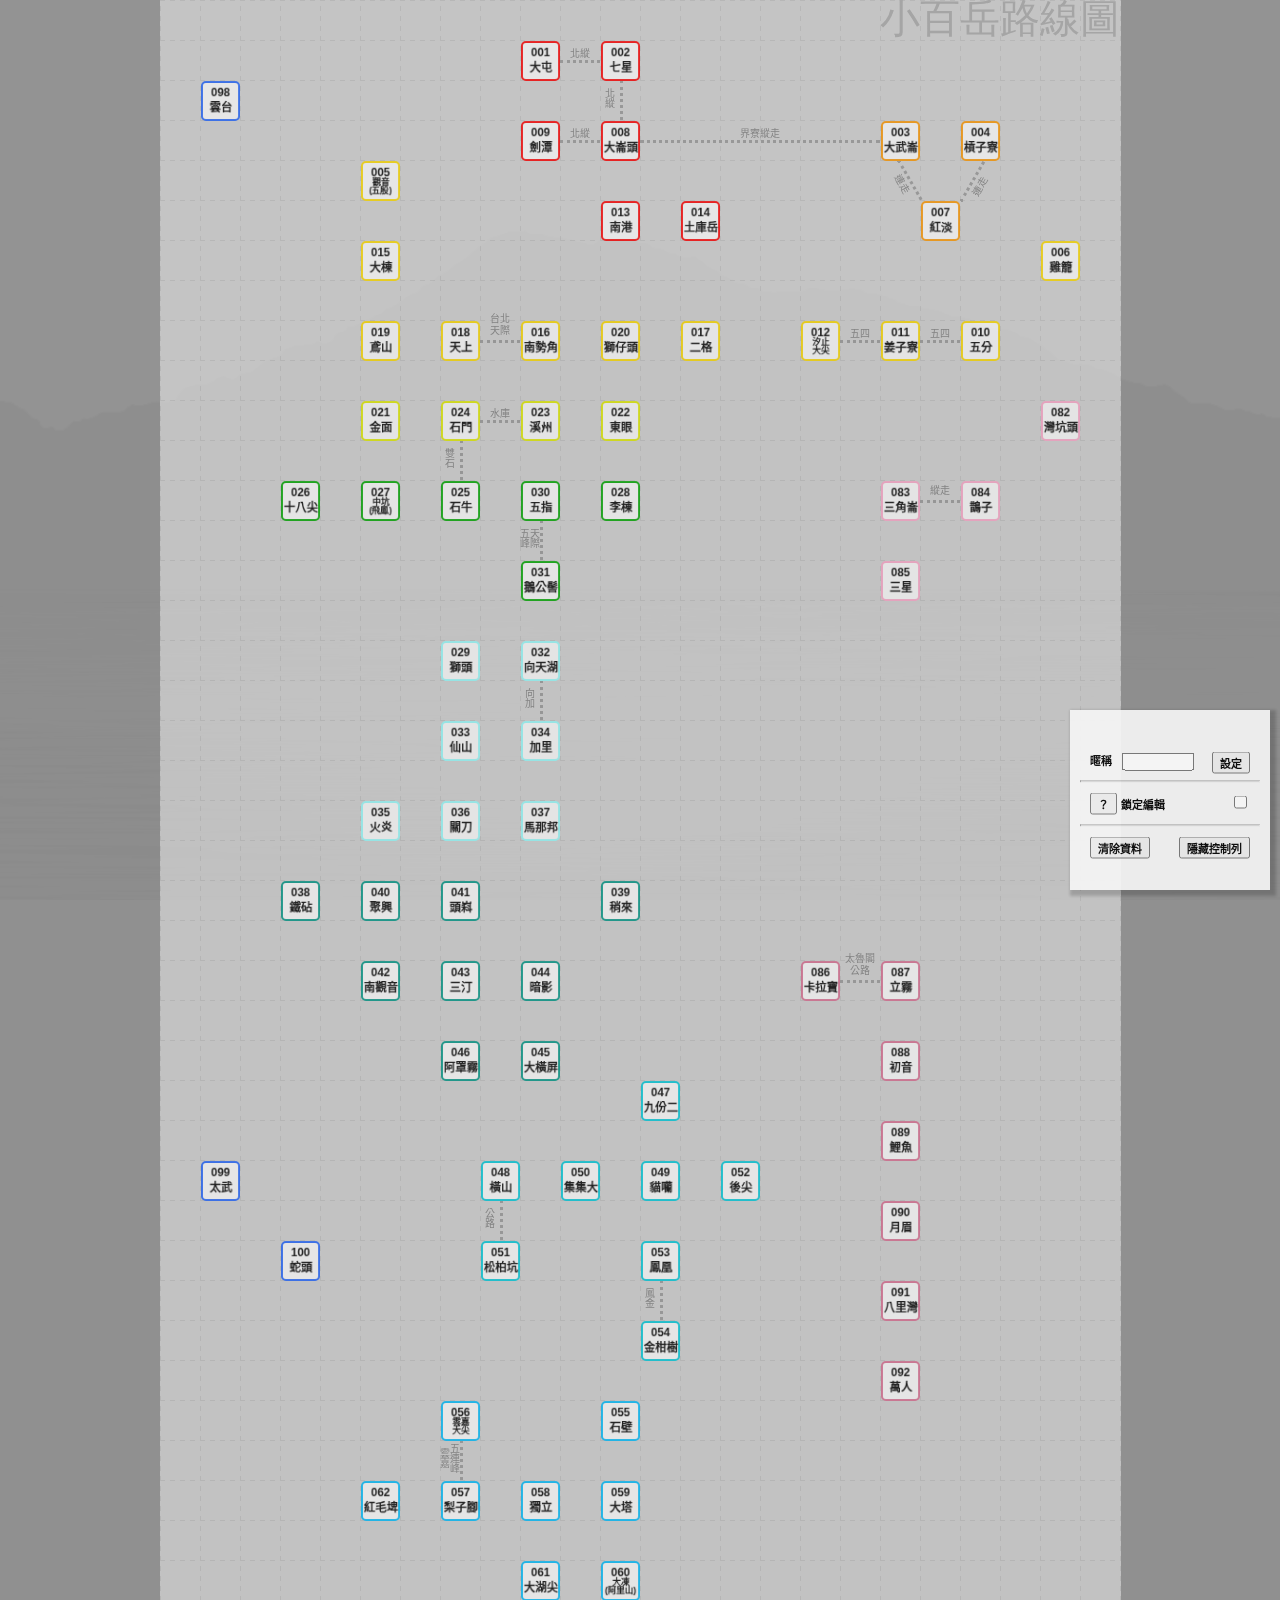
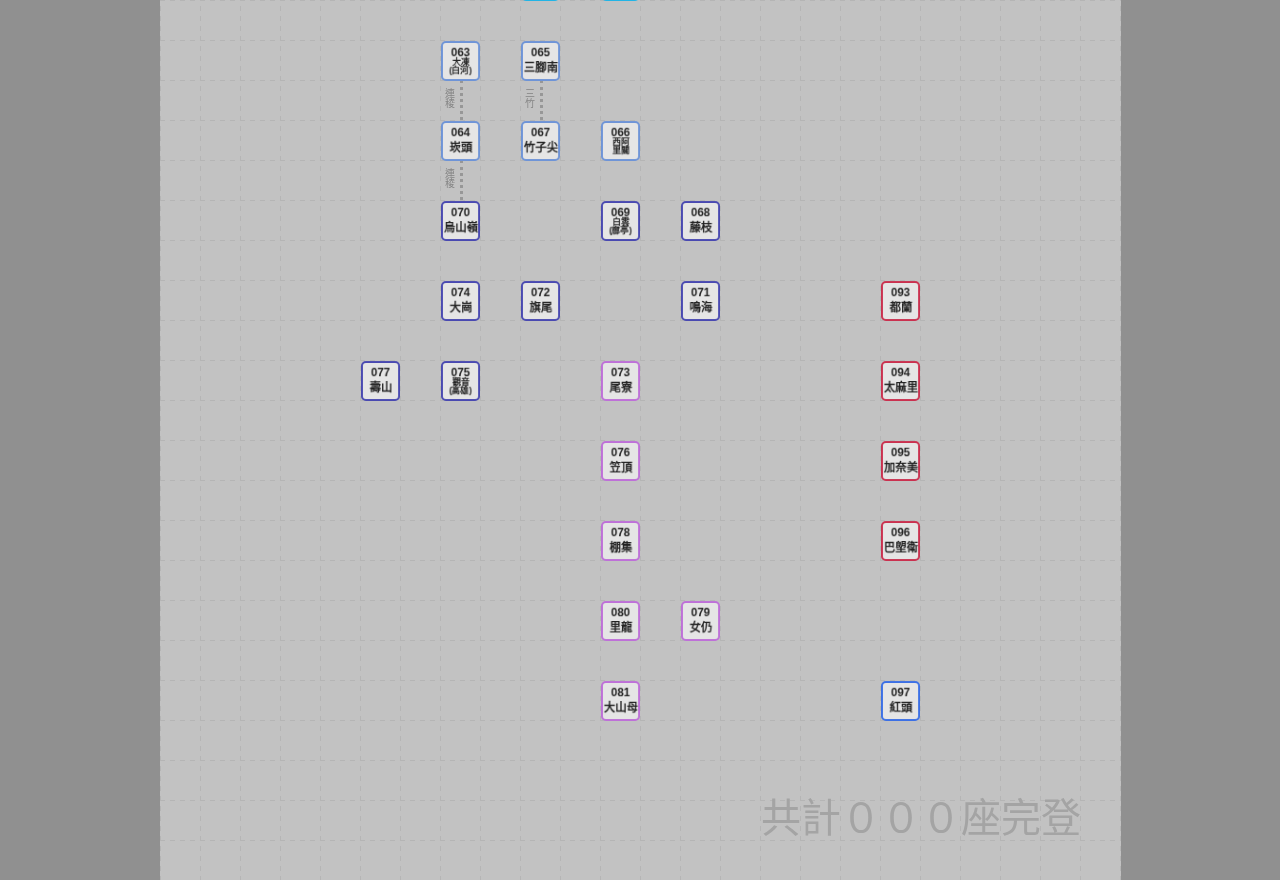
<file: index.html>
<!DOCTYPE html>
<html>
	<head>
		<meta http-equiv="Content-Type" content="text/html; charset=utf-8"/>
		<meta http-equiv="refresh" content="0; url=metro.html" />
		<title>小百岳路線圖</title>
	</head>

	<body>

	<div align="center">
		<h1>小百岳路線圖</h1>
		<p>正在重新導向頁面...</p>
		<p>如果沒有正常跳轉，請點選<a href="metro.html">這裡</a></p>
	</div>

	</body>
</html>
</file>
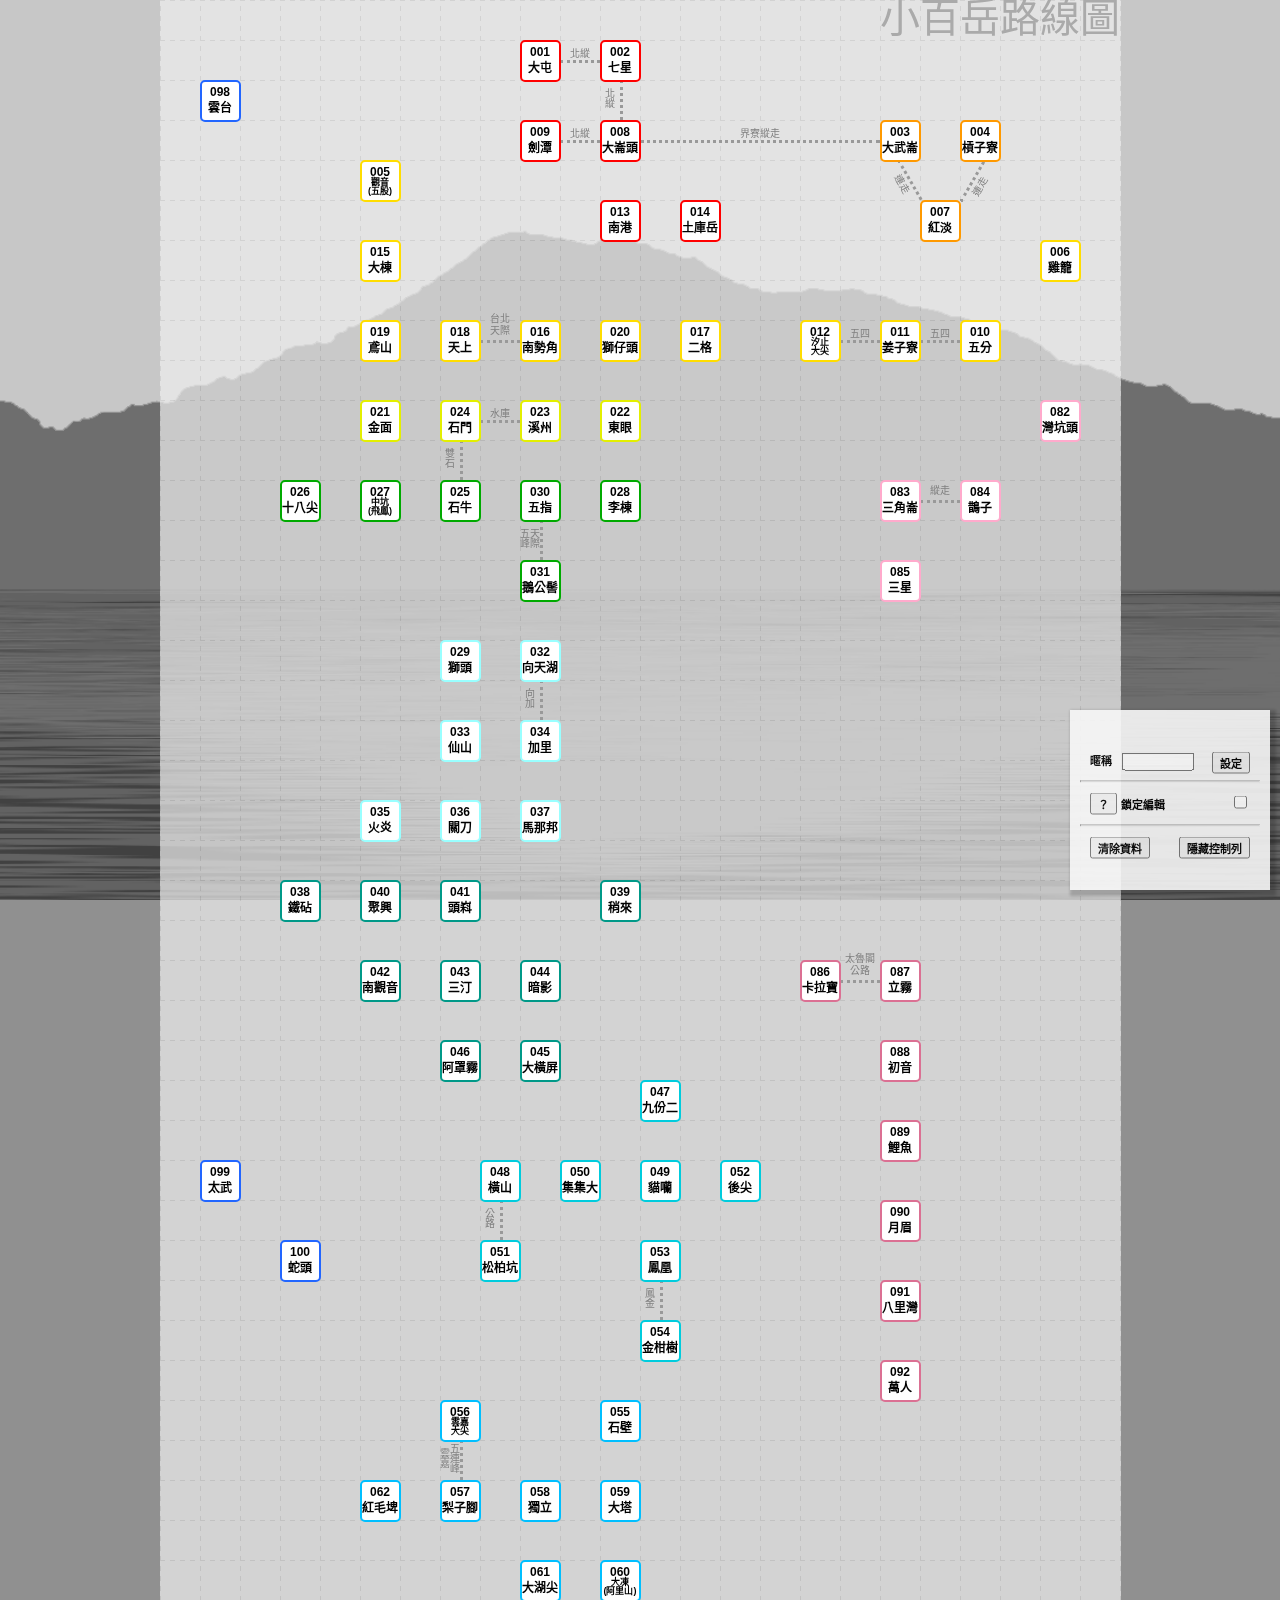
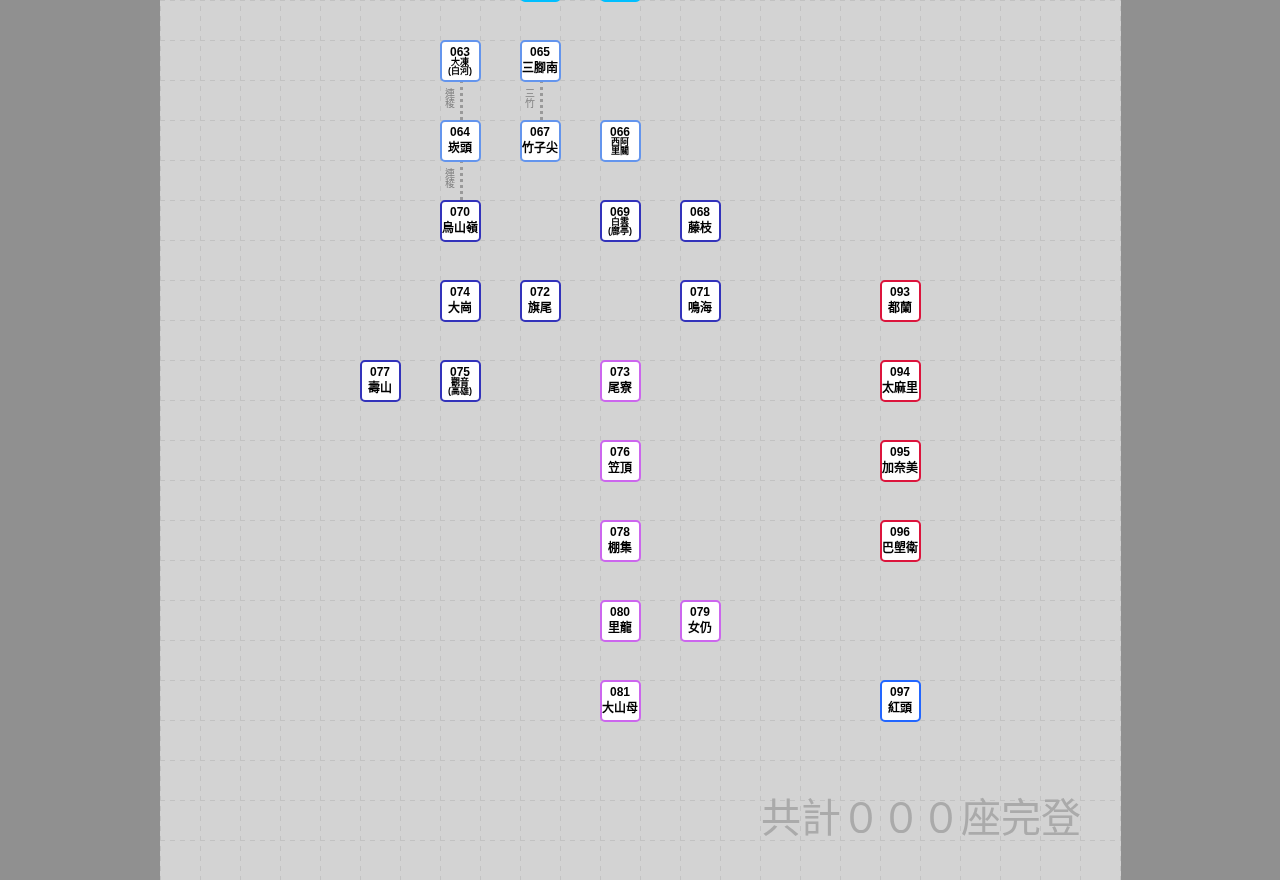
<file: backup_metro.html>
<!DOCTYPE html>
<html lang="zh-tw">
	<head>
		<meta charset="UTF-8">
		<title>小百岳路線圖</title>
		<link rel="stylesheet" type="text/css" href="metro.css">
		<script src="metro.js"></script> 
		<meta name="viewport" content="width=960">
	</head>
	<body onload="SetAllPos();">
		<div id="bgcontanier"></div>
		<div align="center">

			<div id="maincontainer">

				<div id="gridcontainer" style="visibility: visible;">
				</div>

				<div id="nodecontainer">
					<div id="RouteMapTitle" class="title" data-col="1" data-row="1" style="color: gray;"></div>	
					<div class="title" data-col="19" data-row="1" style="color: #aaaaaa;">小百岳路線圖</div>	
					<div class="title" data-col="16" data-row="61" style="color: #aaaaaa; text-align: right; right: 40px;">共計<span id="SelectionCount">０００</span>座完登</div>	
				
				
					<div class="group" data-x="0" data-y="1">	
					
						<!-- 台北 -->
						<div class="border_red box" data-col="10" data-row="1">001<br>大屯</div>
						<div class="line_gray dotted hl" data-col="11" data-row="1"><span class="routeText">北縱</span></div>
						<div class="border_red box" data-col="12" data-row="1">002<br>七星</div>
						<div class="line_gray dotted vl" data-col="12" data-row="2"><span class="routeTextV">北縱</span></div>
						<div class="border_red box" data-col="12" data-row="3">008<br>大崙頭</div>
						<div class="line_gray dotted hl" data-col="11" data-row="3"><span class="routeText">北縱</span></div>
						<div class="border_red box" data-col="10" data-row="3">009<br>劍潭</div>
						<div class="border_red box" data-col="12" data-row="5">013<br>南港</div>
						<div class="border_red box" data-col="14" data-row="5">014<br>土庫岳</div>
						
						<!-- 基隆 -->
						
						<div class="line_gray dotted hl" data-col="13" data-row="3" style="width:240px;"><span class="routeText">界寮縱走</span></div>
						<div class="border_orange box" data-col="19" data-row="3">003<br>大武崙</div>
						<div class="line_gray dotted backslash2" data-col="19" data-row="4"><span class="routeText">連走</span></div>
						<div class="border_orange box" data-col="21" data-row="3">004<br>槓子寮</div>
						<div class="line_gray dotted slash2" data-col="21" data-row="4"><span class="routeText">連走</span></div>
						<div class="border_orange box" data-col="20" data-row="5">007<br>紅淡</div>
						
						<!-- 新北 -->
						<div class="border_yellow box" data-col="23" data-row="6">006<br>雞籠</div>
						
						<div class="border_yellow box" data-col="21" data-row="8">010<br>五分</div>
						<div class="line_gray dotted hl" data-col="20" data-row="8"><span class="routeText">五四</span></div>
						<div class="border_yellow box" data-col="19" data-row="8">011<br>姜子寮</div>
						<div class="line_gray dotted hl" data-col="18" data-row="8"><span class="routeText">五四</span></div>
						<div class="border_yellow box" data-col="17" data-row="8">012<br><span class="small_span_label">汐止<br>大尖</span></div>
						<div class="border_yellow box" data-col="6" data-row="4">005<br><span class="small_span_label">觀音<br>(五股)</span></div>
						<div class="border_yellow box" data-col="6" data-row="6">015<br>大棟</div>
						<div class="border_yellow box" data-col="10" data-row="8">016<br>南勢角</div>
						<div class="line_gray dotted hl" data-col="9" data-row="8"><span class="routeText" style="line-height:12px;margin-top:-6px">台北<br>天際</span></div>
						<div class="border_yellow box" data-col="8" data-row="8">018<br>天上</div>
						<div class="border_yellow box" data-col="6" data-row="8">019<br>鳶山</div>
						<div class="border_yellow box" data-col="12" data-row="8">020<br>獅仔頭</div>
						<div class="border_yellow box" data-col="14" data-row="8">017<br>二格</div>
						
						<!-- 桃園 -->
						<div class="border_yellowgreen box" data-col="6" data-row="10">021<br>金面</div>
						<div class="border_yellowgreen box" data-col="12" data-row="10">022<br>東眼</div>
						<div class="border_yellowgreen box" data-col="10" data-row="10">023<br>溪州</div>
						<div class="line_gray dotted hl" data-col="9" data-row="10"><span class="routeText">水庫</span></div>
						<div class="border_yellowgreen box" data-col="8" data-row="10">024<br>石門</div>
						
						<!-- 新竹 -->
						<div class="line_gray dotted vl" data-col="8" data-row="11"><span class="routeTextV">雙石</span></div>
						<div class="border_green box" data-col="8" data-row="12">025<br>石牛</div>
						<div class="border_green box" data-col="4" data-row="12">026<br>十八尖</div>
						<div class="border_green box" data-col="6" data-row="12">027<br><span class="small_span_label">中坑<br>(飛鳳)</span></div>
						<div class="border_green box" data-col="12" data-row="12">028<br>李棟</div>
						<div class="border_green box" data-col="10" data-row="12">030<br>五指</div>
						<div class="line_gray dotted vl" data-col="10" data-row="13"><span class="routeTextV">五峰</span><span class="routeTextV">天際</span></div>
						<div class="border_green box" data-col="10" data-row="14">031<br>鵝公髻</div>
						
						
						<!-- 苗栗 -->
						<div class="border_lightcyan box" data-col="8" data-row="16">029<br>獅頭</div>
						<div class="border_lightcyan box" data-col="10" data-row="16">032<br>向天湖</div>
						<div class="line_gray dotted vl" data-col="10" data-row="17"><span class="routeTextV">向加</span></div>
						<div class="border_lightcyan box" data-col="10" data-row="18">034<br>加里</div>
						<div class="border_lightcyan box" data-col="8" data-row="18">033<br>仙山</div>
						
						<div class="border_lightcyan box" data-col="6" data-row="20">035<br>火炎</div>
						<div class="border_lightcyan box" data-col="8" data-row="20">036<br>關刀</div>
						<div class="border_lightcyan box" data-col="10" data-row="20">037<br>馬那邦</div>
						
						<!-- 台中 -->
						<div class="border_teal box" data-col="4" data-row="22">038<br>鐵砧</div>
						<div class="border_teal box" data-col="12" data-row="22">039<br>稍來</div>
						
						<div class="border_teal box" data-col="8" data-row="22">041<br>頭嵙</div>
						<div class="border_teal box" data-col="6" data-row="22">040<br>聚興</div>
						<div class="border_teal box" data-col="6" data-row="24">042<br>南觀音</div>
						
						<div class="border_teal box" data-col="8" data-row="24">043<br>三汀</div>
						<div class="border_teal box" data-col="10" data-row="24">044<br>暗影</div>
						<div class="border_teal box" data-col="10" data-row="26">045<br>大橫屏</div>
						<div class="border_teal box" data-col="8" data-row="26">046<br>阿罩霧</div>
						
						<!-- 南投 -->
						<div class="border_aqua box" data-col="13" data-row="27">047<br>九份二</div>
						<div class="border_aqua box" data-col="9" data-row="29">048<br>橫山</div>
						<div class="line_gray dotted vl" data-col="9" data-row="30"><span class="routeTextV">公路</span></div>
						<div class="border_aqua box" data-col="9" data-row="31">051<br>松柏坑</div>
						<div class="border_aqua box" data-col="11" data-row="29">050<br>集集大</div>
						<div class="border_aqua box" data-col="13" data-row="29">049<br>貓囒</div>
						<div class="border_aqua box" data-col="15" data-row="29">052<br>後尖</div>
						<div class="border_aqua box" data-col="13" data-row="31">053<br>鳳凰</div>
						<div class="line_gray dotted vl" data-col="13" data-row="32"><span class="routeTextV">鳳金</span></div>
						<div class="border_aqua box" data-col="13" data-row="33">054<br>金柑樹</div>
						
						
						<!-- 嘉義 -->
						
						<div class="border_skyblue box" data-col="12" data-row="35">055<br>石壁</div>
						<div class="border_skyblue box" data-col="8" data-row="35">056<br><span class="small_span_label">雲嘉<br>大尖</span></div>
						<div class="line_gray dotted vl" data-col="8" data-row="36"><span class="routeTextV">雲嘉</span><span class="routeTextV">五連峰</span></div>
						<div class="border_skyblue box" data-col="8" data-row="37">057<br>梨子腳</div>
						
						<div class="border_skyblue box" data-col="10" data-row="37">058<br>獨立</div>
						<div class="border_skyblue box" data-col="12" data-row="37">059<br>大塔</div>
						
						<div class="border_skyblue box" data-col="10" data-row="39">061<br>大湖尖</div>
						<div class="border_skyblue box" data-col="12" data-row="39">060<br><span class="small_span_label">大凍<br>(阿里山)</span></div>
						
						<div class="border_skyblue box" data-col="6" data-row="37">062<br>紅毛埤</div>
						
						
						<!-- 台南 -->
						<div class="border_cornflowerblue box" data-col="8" data-row="41">063<br><span class="small_span_label">大凍<br>(白河)</span></div>
						<div class="line_gray dotted vl" data-col="8" data-row="42"><span class="routeTextV">連稜</span></div>
						<div class="border_cornflowerblue box" data-col="8" data-row="43">064<br>崁頭</div>
						
						<div class="border_cornflowerblue box" data-col="10" data-row="41">065<br>三腳南</div>
						<div class="line_gray dotted vl" data-col="10" data-row="42"><span class="routeTextV">三竹</span></div>
						<div class="border_cornflowerblue box" data-col="10" data-row="43">067<br>竹子尖</div>
						
						<div class="border_cornflowerblue box" data-col="12" data-row="43">066<br><span class="small_span_label">西阿<br>里關</span></div>
						
						
						<!-- 高雄 -->
						<div class="line_gray dotted vl" data-col="8" data-row="44"><span class="routeTextV">連稜</span></div>
						<div class="border_navy box" data-col="8" data-row="45">070<br>烏山嶺</div>
						<div class="border_navy box" data-col="12" data-row="45">069<br><span class="small_span_label">白雲<br>(廍亭)</span></div>
						<div class="border_navy box" data-col="14" data-row="45">068<br>藤枝</div>
						<div class="border_navy box" data-col="14" data-row="47">071<br>鳴海</div>
						<div class="border_navy box" data-col="10" data-row="47">072<br>旗尾</div>
						<div class="border_navy box" data-col="8" data-row="47">074<br>大崗</div>
						<div class="border_navy box" data-col="8" data-row="49">075<br><span class="small_span_label">觀音<br>(高雄)</span></div>
						<div class="border_navy box" data-col="6" data-row="49">077<br>壽山</div>
						
						<!-- 屏東 -->
						<div class="border_purple box" data-col="12" data-row="49">073<br>尾寮</div>
						<div class="border_purple box" data-col="12" data-row="51">076<br>笠頂</div>
						<div class="border_purple box" data-col="12" data-row="53">078<br>棚集</div>
						<div class="border_purple box" data-col="14" data-row="55">079<br>女仍</div>
						<div class="border_purple box" data-col="12" data-row="55">080<br>里龍</div>
						<div class="border_purple box" data-col="12" data-row="57">081<br>大山母</div>
						
						
						<!-- 宜蘭 -->
						<div class="border_pink box" data-col="23" data-row="10">082<br>灣坑頭</div>
						<div class="border_pink box" data-col="21" data-row="12">084<br>鵲子</div>
						<div class="line_gray dotted hl" data-col="20" data-row="12"><span class="routeText" style="line-height:12px;margin-top:-6px">縱走</span></div>
						<div class="border_pink box" data-col="19" data-row="12">083<br>三角崙</div>
						<div class="border_pink box" data-col="19" data-row="14">085<br>三星</div>
						
						<!-- 花蓮 -->
						<div class="border_palevioletred box" data-col="17" data-row="24">086<br>卡拉寶</div>
						<div class="line_gray dotted hl" data-col="18" data-row="24"><span class="routeText" style="line-height:12px;margin-top:-6px">太魯閣<br>公路</span></div>
						<div class="border_palevioletred box" data-col="19" data-row="24">087<br>立霧</div>
						
						<div class="border_palevioletred box" data-col="19" data-row="26">088<br>初音</div>
						<div class="border_palevioletred box" data-col="19" data-row="28">089<br>鯉魚</div>
						<div class="border_palevioletred box" data-col="19" data-row="30">090<br>月眉</div>
						<div class="border_palevioletred box" data-col="19" data-row="32">091<br>八里灣</div>
						
						<div class="border_palevioletred box" data-col="19" data-row="34">092<br>萬人</div>
						
						<!-- 台東 -->
						<div class="border_crimson box" data-col="19" data-row="47">093<br>都蘭</div>						
						<div class="border_crimson box" data-col="19" data-row="49">094<br>太麻里</div>
						<div class="border_crimson box" data-col="19" data-row="51">095<br>加奈美</div>
						<div class="border_crimson box" data-col="19" data-row="53">096<br>巴塱衛</div>
						
						<!-- 離島 -->
						<div class="border_blue box" data-col="19" data-row="57">097<br>紅頭</div>
						<div class="border_blue box" data-col="2" data-row="2">098<br>雲台</div>
						<div class="border_blue box" data-col="2" data-row="29">099<br>太武</div>
						<div class="border_blue box" data-col="4" data-row="31">100<br>蛇頭</div>
					</div>








				</div>
			</div>
		

		</div>
	
	
		<div style="position: relative;">
			<div id="info" align="left" class="no-print">
				<div class="vertical-center" style="margin-left: 10px;margin-right: 10px;">
					<div style="margin: 10px;">
						<span style="float: left;width:20%;" class="label">暱稱</span>
						<input id="input_name" style="width:40%;" class="label" type="text" maxlength=32></input>
						<input id="input_name_placeholder" style="width:40%;display:none;" class="label" type="text" disabled></input>
						<input style="float: right;" class="button" type="button" value="設定" onclick="SetName(document.getElementById('input_name').value);"></input>
					</div>
					
					<hr>
					
					
					<div style="margin: 10px;">
						<input class="button" type="button" value="？" onclick="ShowLockTip();"></input>
						<span class="label">鎖定編輯</span>
						<input id="input_lock" style="float: right;" class="label" type="checkbox" onclick="SetLock();"></input>
					</div>
					<div style="margin: 10px;">
					</div>
					
					
					<hr>
					
					<div style="margin: 10px;" align="center">
						<input style="float: left;" class="button" type="button" value="清除資料" onclick="ClearAll();"></input>
						<input style="float: right;" class="button" type="button" value="隱藏控制列" onclick="HideControl();"></input>
					</div>
				</div>
			</div>
		</div>
	</body>
</html>
</file>
<file: metro.css>
@keyframes scaleOut {
  0% {
    transform: scale(0.95);
  }
  100% {
    transform: scale(1);
  }
}

@keyframes fadeIn {
  0% {
    opacity: 0;
  }
  100% {
    opacity: 1;
  }
}


body
{
	background-color: #909090;
	margin:0px;
	padding:0px;
}

#bgcontanier
{
	position: fixed; 
	display:block; 
	width:100%;
	height:100%;
	margin:0px;
	padding:0px;
	background-image: url('metro_bg.png');
	background-repeat: no-repeat;
	background-attachment: fixed;
	background-size: cover;
	background-position: center;
	animation: 1s ease-in-out fadeIn
}

#maincontainer
{
	position: relative;
	display : block;
	left:0px;
	top:0px;
	margin:0px;
	width: 961px;
	height: 2480px;
	overflow-x: hidden;	
	
	animation: 0.25s ease-in-out fadeIn
}

#gridcontainer
{
	position: absolute;
	display : block;
	left:0px;
	top:0px;
	margin:0px;
	width: 961px;
	height: 2480px;
	background-color: #f0f0f0;
	background-image: url('metro_grid.png');
	opacity: 0.7;
}

#nodecontainer
{
	position: absolute;
	display : block;
	left:0px;
	top:0px;
	margin:0px;
	width: 961px;
	height: 2480px;
	visibility: hidden;
}
.tip
{
	font-size: 8px;
	font-weight: 1;
	color: #666;
	line-height: 10px;
	border: solid;
	border-width: 1px;
	border-radius: 0px;
	border-color: #666;
	background-color: #ff0;
	margin: 0px -8px 0px 30px;	
	text-shadow: 0em 0em 0em #999;
}

.label
{
	display : inline-block;
	font-size: 11px;
	font-weight: bold;
	font-family: Sans-Serif;
	user-select: none;
}
.button
{
	display : inline-block;
	font-size: 11px;
	font-weight: bold;
	font-family: Sans-Serif;
}

#info
{
	z-index: 3;
	position: fixed;
	display : none;
	right:10px;
	bottom:10px;
	margin:0px;
	width: 200px;
	height: 180px;
	background-color: #f7f7f7;
	box-shadow: 3px 3px 3px 3px rgba(0, 0, 0, 0.2);
	opacity: 0.9;
}
.vertical-center {
  margin: 0;
  position: absolute;
  top: 50%;
  transform: translateY(-50%);
}

.grid
{
	z-index: -1;
	position: absolute ;
	display : block;
	outline: dotted;
	outline-width: 1px;
	width: 40px;
	height: 40px;
	line-height: 40px;
	text-align: center;
	text-wrap: nowrap;
	color:#ddd;
	background-color:#f3f3f3;
	font-size: 10px;
	font-weight: bold;
	font-family: Consolas;
	outline-color: #bbb;
	margin:0px;
	
}

.small_span_label
{
	font-size:9px;
	display: block;
	line-height:9px;
	margin-top:-2px;
	font-weight: bolder;
}

.title
{
	z-index: 0;
	position: absolute ;
	display : block;
	font-size:40px;
	font-family:monospace, Sans-Serif, Consolas;
	font-weight: 100;
	line-height: 40px;
	margin-top :2px;
    -webkit-print-color-adjust: exact;
    color-adjust: exact;
	user-select: none;
}

.edgeH
{
	z-index: 0;
	position: absolute ;
	display : block;
	border: solid;
	border-width: 1px 0px 0px 0px;
	margin: 20px 0px 0px 0px;
	border-radius : 0px;
	width: 40px;
	height: 0px;
	color:black;
	visibility: hidden;
    -webkit-print-color-adjust: exact;
    color-adjust: exact;
	color-scheme: only light;
}
.edgeV
{
	z-index: 0;
	position: absolute ;
	display : block;
	border: solid;
	border-width: 0px 1px 0px 0px;
	margin: 0px 0px 0px 19px;
	border-radius : 0px;
	width: 0px;
	height: 40px;
	color:black;
	visibility: hidden;
    -webkit-print-color-adjust: exact;
    color-adjust: exact;
	color-scheme: only light;
}
.edgeLT
{
	z-index: 0;
	position: absolute ;
	display : block;
	border: solid;
	border-width: 1px 0px 0px 1px;
	margin: 20px 0px 0px 19px;
	border-radius : 20px 0px 0px 0px;
	width: 19px;
	height: 19px;
	color:black;
	visibility: hidden;
    -webkit-print-color-adjust: exact;
    color-adjust: exact;
	color-scheme: only light;
}

.edgeLB
{
	z-index: 0;
	position: absolute ;
	display : block;
	border: solid;
	border-width: 0px 0px 1px 1px;
	margin: 0px 0px 0px 19px;
	border-radius : 0px 0px 0px 20px;
	width: 19px;
	height: 20px;
	color:black;
	visibility: hidden;
    -webkit-print-color-adjust: exact;
    color-adjust: exact;
	color-scheme: only light;
}
.edgeRB
{
	z-index: 0;
	position: absolute ;
	display : block;
	border: solid;
	border-width: 0px 1px 1px 0px;
	margin: 0px 0px 0px 0px;
	border-radius : 0px 0px 20px 0px;
	width: 19px;
	height: 20px;
	color:black;
	visibility: hidden;
    -webkit-print-color-adjust: exact;
    color-adjust: exact;
	color-scheme: only light;
}
.edgeRT
{
	z-index: 0;
	position: absolute ;
	display : block;
	border: solid;
	border-width: 1px 1px 0px 0px;
	margin: 20px 0px 0px 0px;
	border-radius : 0px 20px 0px 0px;
	width: 19px;
	height: 19px;
	color:black;
	visibility: hidden;
    -webkit-print-color-adjust: exact;
    color-adjust: exact;
	color-scheme: only light;
}

.group
{
	position: absolute;
	display: block;
	width: 2000%;
	height: 0px;
	margin:0px;
}

.box
{
	z-index: 1;
	position: absolute ;
	display : block;
	border: solid;
	border-width: 2px;
	border-radius : 5px;
	width: 37px;
	height: 36px;
	padding-top: 2px;
	line-height: 16px;
	text-align: center;
	text-wrap: nowrap;
	color:black;
	background-color:#fff;
	font-size: 12px;
	font-weight: bold;
	font-family: Sans-Serif;
	margin:0px;
	visibility: hidden;
    -webkit-print-color-adjust: exact;
    color-adjust: exact;
	
	justify-content: center;
	align-items: center;
	background-size: 102%;
	background-repeat: no-repeat;
	box-shadow: 0px 0px 2px 2px rgba(0, 0, 0, 0);
	user-select: none;	
	color-scheme: only light;
	animation: 0.2s ease-in-out scaleOut
}


.routeTextV
{
	width:10px;
	line-height: 10px;
	font-size: 10px;
	font-family: monospace;
	text-wrap: wrap;
	text-align: center;		
	display: inline-block;
	position: relative;
	color: gray;	
	margin: 0 auto;	
	user-select: none;
}

.routeText
{
	line-height: 10px;
	font-size: 10px;
	font-family: monospace;
	text-wrap: wrap;
	text-align: center;		
	display: inline-block;
	position: relative;
	margin-top: 10px;
	color: gray;
	user-select: none;
}

.slash 
{
	position: absolute;
	display : block;
	width: 62px;
	height: 3px;
	border-left: 0px solid black;
	border-top: 0px solid black;
	border-right: 0px solid black;
	border-bottom: 3px solid red;
	transform: translateY(15px) translateX(-12px) rotate(-45deg);
	visibility: hidden;
	color-scheme: only light;
}
.slash1
{
	position: absolute;
	display : block;
	width: 46px;
	height: 3px;
	border-left: 0px solid black;
	border-top: 0px solid black;
	border-right: 0px solid black;
	border-bottom: 3px solid red;
	transform: translateY(26px) translateX(-4px) rotate(-28deg);
	visibility: hidden;
	color-scheme: only light;
}
.slash2
{
	position: absolute;
	display : block;
	width: 46px;
	height: 3px;
	border-left: 0px solid black;
	border-top: 0px solid black;
	border-right: 0px solid black;
	border-bottom: 3px solid red;
	transform: translateY(18px) translateX(-12px) rotate(-60deg);
	visibility: hidden;
	color-scheme: only light;
}



.backslash 
{
	position: absolute;
	display : block;
	width: 62px;
	height: 3px;
	border-left: 0px solid black;
	border-top: 0px solid black;
	border-right: 0px solid black;
	border-bottom: 3px solid red;
	transform: translateY(15px) translateX(-10px) rotate(45deg);
	visibility: hidden;
	color-scheme: only light;
}
.backslash1
{
	position: absolute;
	display : block;
	width: 46px;
	height: 3px;
	border-left: 0px solid black;
	border-top: 0px solid black;
	border-right: 0px solid black;
	border-bottom: 3px solid red;
	transform: translateY(6px) translateX(-3px) rotate(25deg);
	visibility: hidden;
	color-scheme: only light;
}
.backslash2
{
	position: absolute;
	display : block;
	width: 46px;
	height: 3px;
	border-left: 0px solid black;
	border-top: 0px solid black;
	border-right: 0px solid black;
	border-bottom: 3px solid red;
	transform: translateY(16px) translateX(8px) rotate(60deg);
	visibility: hidden;
	color-scheme: only light;
}

.hl
{
	position: absolute;
	display : block;
	border-radius : 0px;
	width: 40px;
	height: 20px;	
	border-left: 0px solid black;
	border-top: 0px solid black;
	border-right: 0px solid black;
	border-bottom: 3px solid black;	
	margin-left:0px;
	visibility: hidden;
	color-scheme: only light;
}

.vl
{
	position: absolute;
	display : block;
	border-radius : 0px;
	width: 20px;
	height: 40px;	
	border-left: 0px solid black;
	border-top: 0px solid black;
	border-bottom: 0px solid black;
	border-right: 3px solid black;
	margin-left:0px;
	margin-top:0px;
	visibility: hidden;
	color-scheme: only light;	
	display: flex; align-items: center;
}



.dotted
{
	border-style: dotted;
}



.text_gray { color : #999; }
.text_salmon { color : salmon; }
.text_lightsalmon { color : #FFA07A; }
.text_tomato { color : #FF6347; }
.text_red { color : #F00; }
.text_orange { color : #F90; }
.text_yellow { color : #FD0; }
.text_yellowgreen { color : #E3EF00; }
.text_lightgreen { color : #9E0; }
.text_green { color : #0A0; }
.text_lightcyan { color : #9FF; }
.text_teal { color : #098; }
.text_aqua { color : #0CD; }
.text_skyblue { color : #00BFFF; }
.text_cornflowerblue { color : #6495ED; }
.text_blue { color : #26F; }
.text_navy { color : #33B; }
.text_purple { color : #C6E; }
.text_palevioletred { color : #DB7093; }
.text_pink { color : #FAC; }
.text_crimson { color : #DC143C; }
.text_jade { color : #9FD; }

.border_gray { border-color : #999; }
.border_salmon { border-color : salmon; }
.border_lightsalmon { border-color : #FFA07A; }
.border_tomato { border-color : #FF6347; }
.border_red { border-color : #F00; }
.border_orange { border-color : #F90; }
.border_yellow { border-color : #FD0; }
.border_yellowgreen { border-color : #E3EF00; }
.border_lightgreen { border-color : #9E0; }
.border_green { border-color : #0A0; }
.border_lightcyan { border-color : #9FF; }
.border_teal { border-color : #098; }
.border_aqua { border-color : #0CD; }
.border_skyblue { border-color : #00BFFF; }
.border_cornflowerblue { border-color : #6495ED; }
.border_blue { border-color : #26F; }
.border_navy { border-color : #33B; }
.border_purple { border-color : #C6E; }
.border_palevioletred { border-color : #DB7093; }
.border_pink { border-color : #FAC; }
.border_crimson { border-color : #DC143C; }
.border_jade { border-color : #9FD; }


.glow_gray { box-shadow: 0px 0px 1px 1px #999; 	}
.glow_salmon { box-shadow: 0px 0px 1px 1px salmon; 	}
.glow_lightsalmon { box-shadow: 0px 0px 1px 1px #FFA07A; }
.glow_tomato { box-shadow: 0px 0px 1px 1px #FF6347; }
.glow_red { box-shadow: 0px 0px 1px 1px #F00;}
.glow_orange { box-shadow: 0px 0px 1px 1px #F90; }
.glow_yellow { box-shadow: 0px 0px 1px 1px #FD0; }
.glow_yellowgreen { box-shadow: 0px 0px 1px 1px #E3EF00; }
.glow_lightgreen { box-shadow: 0px 0px 1px 1px #9E0; }
.glow_green { box-shadow: 0px 0px 1px 1px #0A0; }
.glow_lightcyan { box-shadow: 0px 0px 1px 1px #9FF; }
.glow_teal { box-shadow: 0px 0px 1px 1px #098; }
.glow_aqua { box-shadow: 0px 0px 1px 1px #0CD; }
.glow_skyblue { box-shadow: 0px 0px 1px 1px #00BFFF; }
.glow_cornflowerblue { box-shadow: 0px 0px 1px 1px #6495ED; }
.glow_blue { box-shadow: 0px 0px 1px 1px #26F; }
.glow_navy { box-shadow: 0px 0px 1px 1px #33B; }
.glow_purple { box-shadow: 0px 0px 1px 1px #C6E; }
.glow_palevioletred { box-shadow: 0px 0px 1px 1px #DB7093; }
.glow_pink { box-shadow: 0px 0px 1px 1px #FAC; }
.glow_crimson { box-shadow: 0px 0px 1px 1px #DC143C; }
.glow_jade { box-shadow: 0px 0px 1px 1px #9FD; }

.line_gray { border-color : #999; }
.line_salmon { border-color : salmon; }
.line_lightsalmon { border-color : #FFA07A; }
.line_tomato { border-color : #FF6347; }
.line_red { border-color : #F00; }
.line_orange { border-color : #F90; }
.line_yellow { border-color : #FD0; }
.line_yellowgreen { border-color : #E3EF00; }
.line_lightgreen { border-color : #9E0; }
.line_green { border-color : #0A0; }
.line_lightcyan { border-color : #9FF; }
.line_teal { border-color : #098; }
.line_aqua { border-color : #0CD; }
.line_skyblue { border-color : #00BFFF; }
.line_cornflowerblue { border-color : #6495ED; }
.line_blue { border-color : #26F; }
.line_navy { border-color : #33B; }
.line_purple { border-color : #C6E; }
.line_palevioletred { border-color : #DB7093; }
.line_pink { border-color : #FAC; }
.line_crimson { border-color : #DC143C; }
.line_jade { border-color : #9FD; }


.parkJade { border-color : #88a78e; color : #88a78e; }
.parkSylvia { border-color : #889da7; color : #889da7;}
.parkTaroko { border-color : #a78891; color : #a78891;}



@media only screen and (max-width: 1080px)
{
	.routeTextV	{ display: none; }
	.routeText	{ display: none; }
	.hiddenInMobile { display: none; }
	
	.box
	{
		
	  transform: scale(1.7,1.7);
	  transform-origin: 50% 50%;
	}
	.hl{  transform: translate(0px,3px) scale(1,2); transform-origin: 50% 100%;}
	.vl{  transform: translate(0px,0px) scale(2,1); transform-origin: 100% 50%;}
	.slash{  transform: translateY(15px) translateX(-12px) rotate(-45deg) scale(2,2); transform-origin: 50% 50%;}
	.slash1{  transform: translateY(26px) translateX(-4px) rotate(-28deg) scale(2,2); transform-origin: 50% 50%;}
	.backslash{  transform: translateY(15px) translateX(-10px) rotate(45deg) scale(2,2); transform-origin: 50% 50%;}
	.backslash1{  transform: translateY(6px) translateX(-3px) rotate(25deg) scale(2,2); transform-origin: 50% 50%;}
	
	#info
	{
	  transform: scale(2,2);
	  transform-origin: 100% 100%;
	}
}

@media print{
  #nodecontainer 
  {
    -webkit-box-shadow: none;
    -moz-box-shadow:    none;
    box-shadow:         none; 
  }
   body 
   {
	   zoom: 40%;
	}
  .button
  {
    -webkit-display: none;
    -moz-display:    none;
    display:         none; 
  }
  .no-print, .no-print *
    {
        display: none !important;
    }
}
</file>
